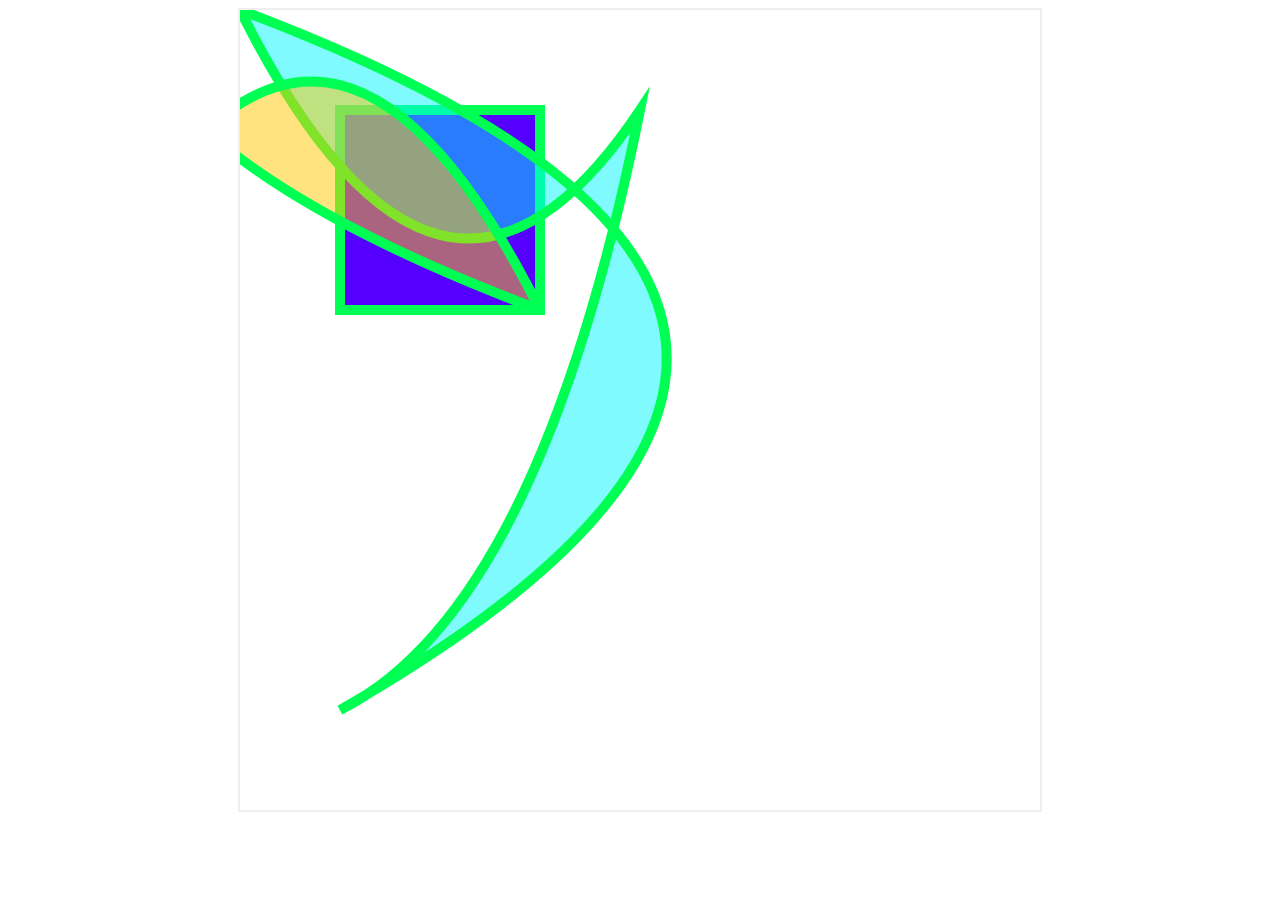
<file: classStuff/index.html>
<!doctype html>
<html>
    <head>
        <meta charset="utf-8">
        <title>APPLES</title>
        <style>
	        body{
	        	display: flex;
	        }
			canvas{
				border: 2px solid #eee;
				margin: auto;
			}
        </style>
    </head>
    <body>
	    <canvas width="800" height="800"></canvas>
        <script src="ohNotThisAgain.js"></script>
    </body>
</html>
</file>
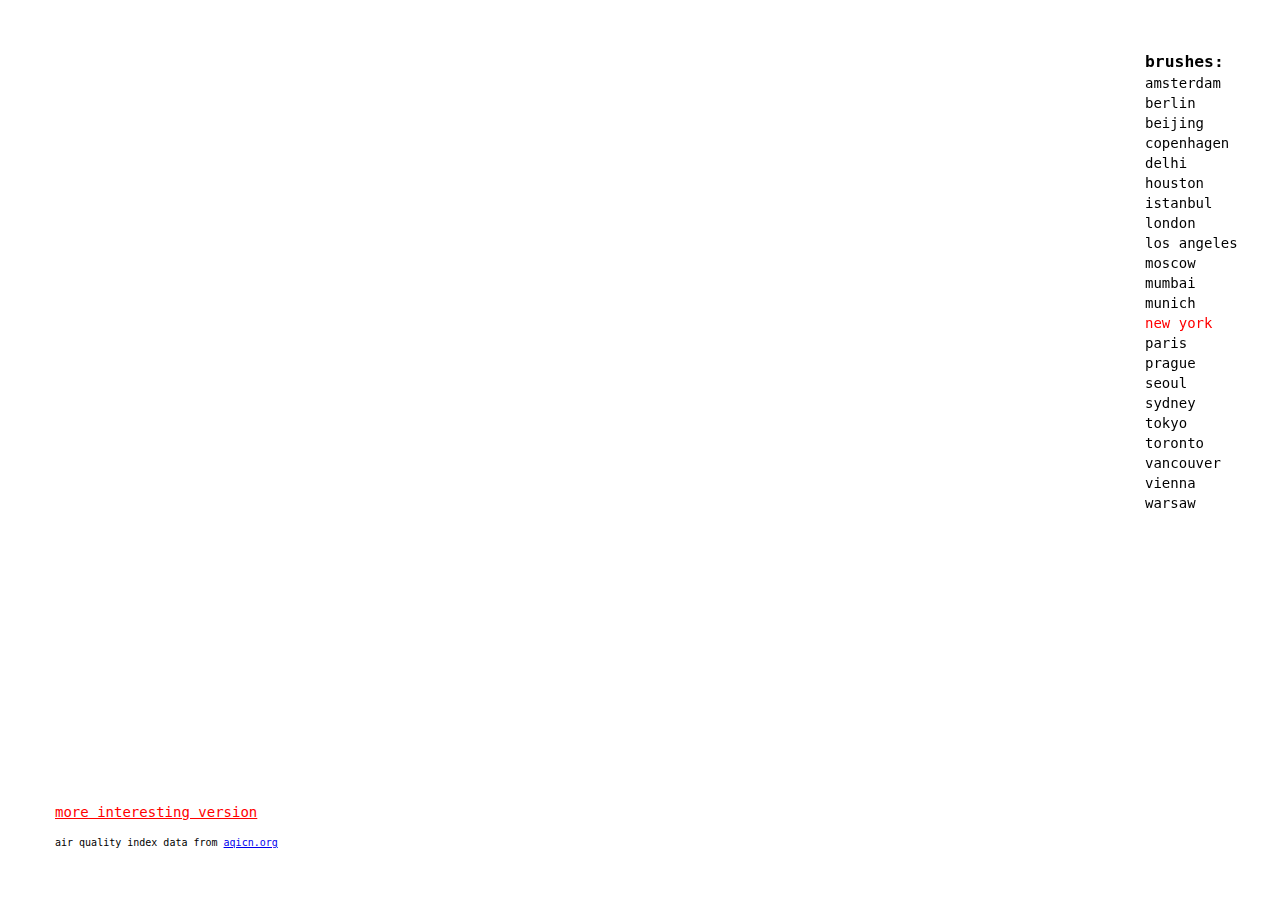
<file: mark/index.html>
<!doctype html>
<html>
    <head>
        <meta charset="utf-8">
        <title>~mark</title>
    </head>
    <style>
	    *{ 
	    	margin: 0; 
	    }
	    div{
	    	font-family: "monaco", "menlo", monospace;
	    }
	    .source{
	    	position: fixed;
	    	left:50px;
	    	bottom: 50px;
	    	background: white;
	    	padding: 2px 5px;
	    	font-size: 10px;

	    }
	    .controls{
	    	position: absolute;
	    	right: 30px;
	    	top: 50px;
	    	width: 110px;
	    	font-size: 14px;

	    }
	    h3{
	    	padding: 2px 5px;
			background: white;
			display: inline-block;
	    }
	    p{
			cursor: pointer;
			padding: 2px 5px;
			background: white;
			display: inline-block;
	    }
	    p:hover{
	    	color: #00CE7D;
	    }
		.active{
			color: red;
		}
		#main{
			position: fixed;
		}
		.link{
			font-size: 14px;
			position: absolute;
			bottom: 80px;
			left:50px;
			background: white;
		}
		.link a{
			padding: 2px 5px;
			color: red;
		}
		.link a:hover{
			background: red;
			color: white;
		}
    </style>
    <body>
    	<canvas id="main"></canvas>
    	<div class="controls">
    		<h3>brushes:</h3>
			<p id="amsterdam">amsterdam</p>
    		<p id="berlin">berlin</p>
    		<p id="beijing">beijing</p>
    		<p id="copenhagen">copenhagen</p>
			<p id="delhi">delhi</p>
    		<p id="houston">houston</p>
			<p id="istanbul">istanbul</p>
    		<p id="london">london</p>
    		<p id="los-angeles">los angeles</p>
    		<p id="moscow">moscow</p>
			<p id="mumbai">mumbai</p>
			<p id="munich">munich</p>
    		<p id="newyork" class="active">new york</p>
    		<p id="paris">paris</p>
    		<p id="prague">prague</p>
    		<p id="seoul">seoul</p>
    		<p id="sydney">sydney</p>
			<p id="tokyo">tokyo</p>
			<p id="toronto">toronto</p>
    		<p id="vancouver">vancouver</p>
    		<p id="vienna">vienna</p>
			<p id="warsaw">warsaw</p>
    	</div>
    	<div class="link"><a href="http://lauriewaxman.com/work/airquality/">more interesting version</a></div>
    	<div class="source">air quality index data from <a href="http://aqicn.org/">aqicn.org</a></div>
        <script>
			var canvas = document.getElementById("main");
			var c = canvas.getContext("2d");
			canvas.width = window.innerWidth;
			canvas.height = window.innerHeight;
			var result = 10;
			var cityName = "newyork";

			var getAQI = function(cName){
				(function(w,d,t,f){ 
					w[f]=w[f]||function(c,k,n){
						s=w[f],k=s['k']=(s['k']||(k?('&k='+k):''));
						s['c']= c=(c instanceof Array)?c:[c];
						s['n']=n=n||0;
						L=d.createElement(t),e=d.getElementsByTagName(t)[0];
						L.async=1;L.src='http://feed.aqicn.org/feed/'+(c[n].city)+'/'+(c[n].lang||'')+'/feed.v1.js?n='+n+k;
						e.parentNode.insertBefore(L,e); 
					}; 
				})( window,document,'script','_aqiFeed' );  
				_aqiFeed({ 
					city:cName,
					callback:function(aqi){ 
						var contents = document.createElement("p"); 
						contents.innerHTML = aqi.aqi;
						var span = contents.getElementsByTagName("span");
						result = Math.round(span[0].innerHTML);
						console.log(cName, result);
					} 
				});
			}

			getAQI(cityName);

			var px = 0;
			var py = 0;
			var isDrawing = false;
			c.strokeStyle = "blue";

			// map from: 
			// http://stackoverflow.com/questions/10756313/javascript-jquery-map-a-range-of-numbers-to-another-range-of-numbers
			var map = function(num, minIN, maxIN, minOUT, maxOUT) {
				return (num - minIN) * (maxOUT - minOUT) / (maxIN - minIN) + minOUT;
			}

			var random = function(min, max){
				return rand = Math.round( Math.random()*(max-min)+min );
			}

			var getLength = function(x1, y1, x2, y2){
					var a2 = (x2-x1)*(x2-x1);
					var b2 = (y2-y1)*(y2-y1);
					return Math.sqrt( a2 + b2);
			}

			var getAngle = function(x1, y1, x2, y2){
				return Math.atan2( x2-x1, y2-y1 );
			}

			window.onmousedown = function(e){
				isDrawing = true;
				px = e.x;
				py = e.y;
			}

			for(var i=0; i<document.getElementsByTagName("p").length; i++){
				document.getElementsByTagName("p")[i].onclick = function(){
					for(var i=0; i<document.getElementsByTagName("p").length; i++){
						document.getElementsByTagName("p")[i].classList.remove("active")
					}
					getAQI(this.id);
					this.className = "active";
				}
			}

			window.onmousemove = function(e){
				if(isDrawing){
					var cx = e.clientX; 
					var cy = e.clientY; 
					var d = getLength(px, py, cx, cy);
					var a = getAngle(px, py, cx, cy);
					var f = Math.round(map(result, 0, 200, 255, 0));
					var pCount = map(result, 0, 200, 2, 50);
					var offset = map(result, 0, 200, 20, 200);
					c.fillStyle = "rgba("+f+","+f+","+f+",0.1)";
					for (var i = 0; i < d; i+=5) {
						x = px + (Math.sin(a) * i) - 5;
						y = py + (Math.cos(a) * i) - 5;

						for(var j=0; j<pCount; j++){
							var xPos = 0; 
							var yPos = 0;
							c.save();
							c.translate(x, y);
							c.rotate( random(0, 360) * Math.PI/180);
							c.beginPath();
							c.arc(0, random(10, offset), 10, 0, Math.PI*2);
							c.closePath();
							c.fill();
							c.restore();
						}
					}
					px = cx; 
					py = cy; 
				}
			}

			window.onmouseup = function(e){
				isDrawing = false;
				var dataURL = canvas.toDataURL();
				// console.log(dataURL);
			}



        </script>
    </body>
</html>
</file>
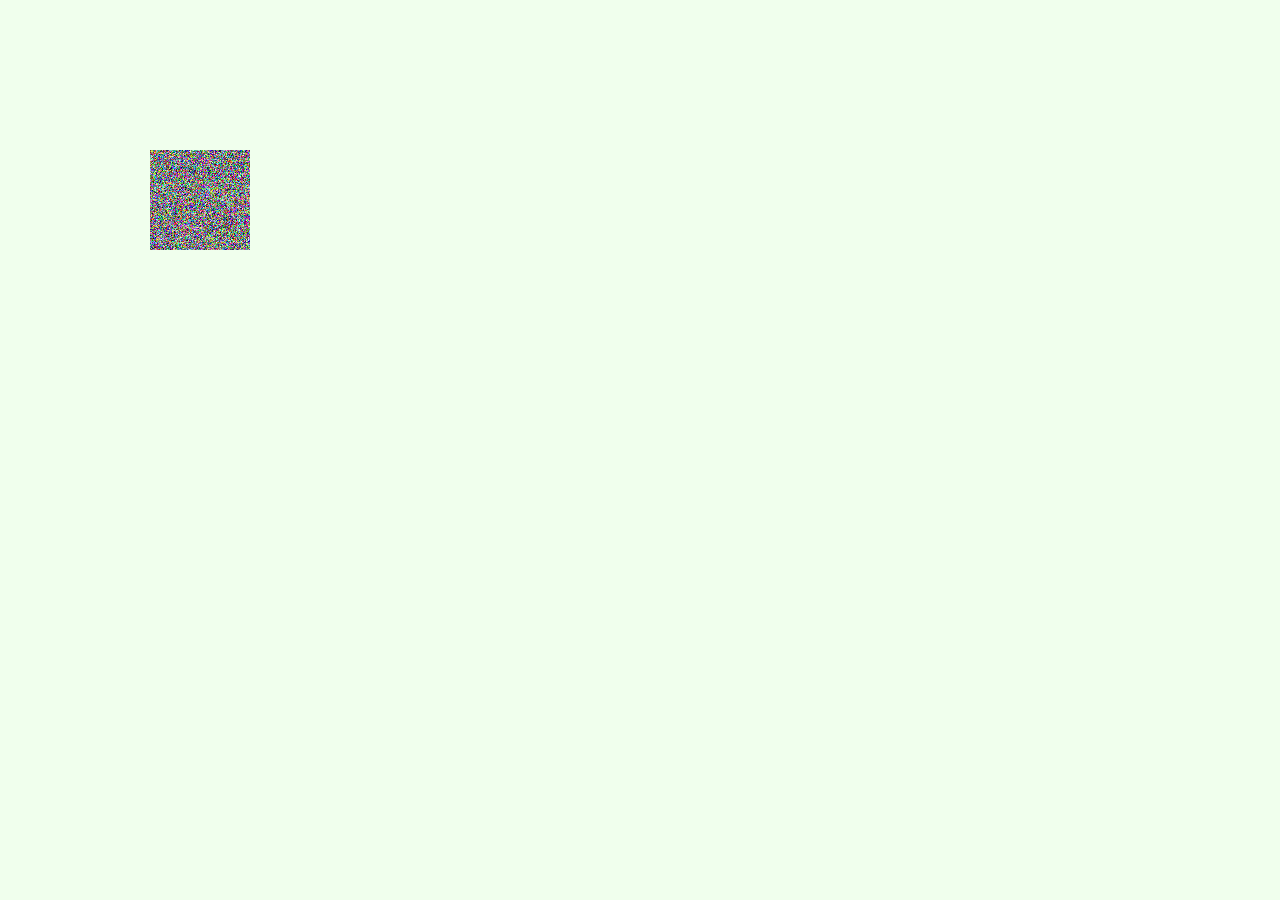
<file: pixels/index.html>
<!doctype html>
<html>
    <head>
        <meta charset="utf-8">
        <title>index</title>
        <link rel="stylesheet" href="style.css">
    </head>
    <body>
        <script src="main.js"></script>
    </body>
</html>
</file>
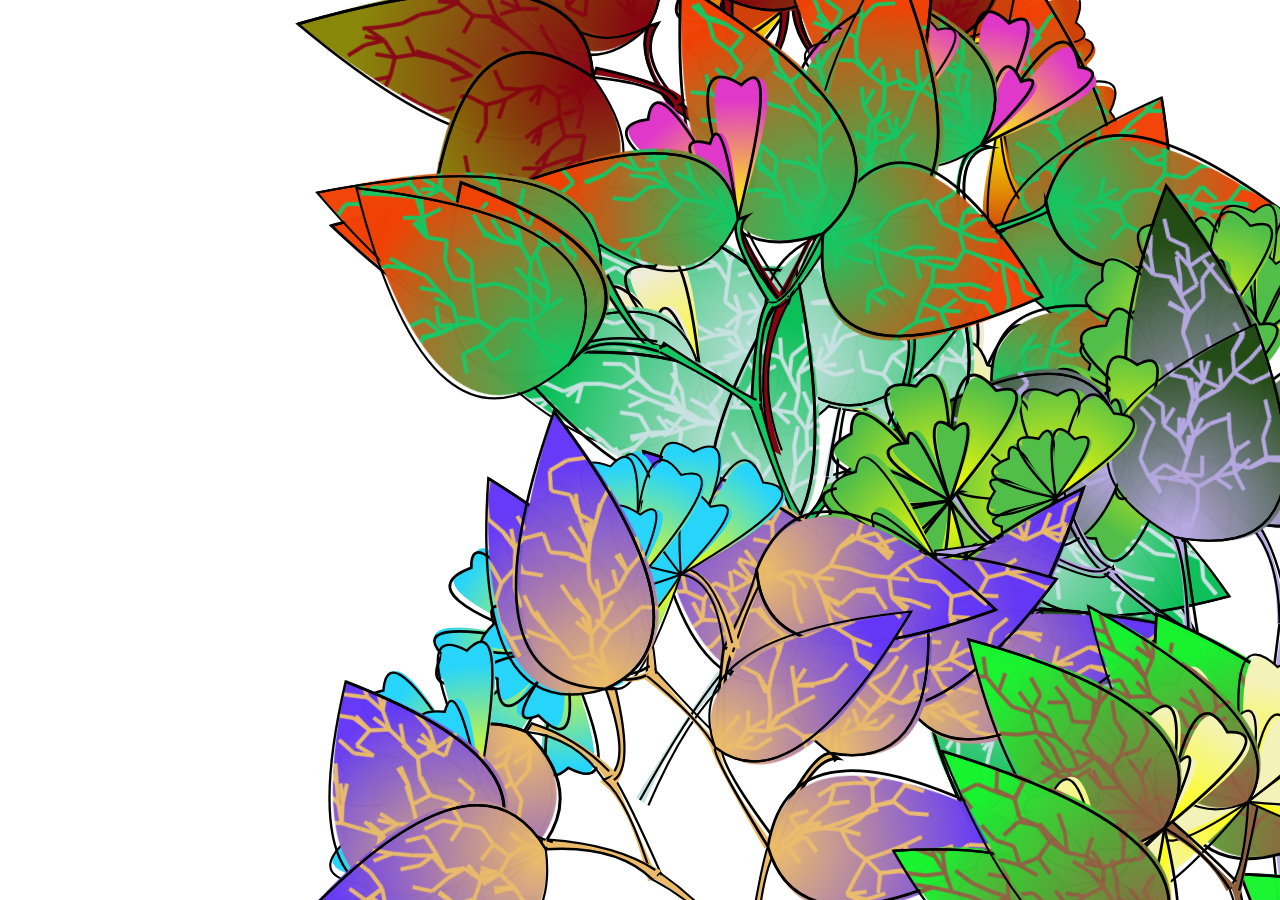
<file: scene/index.html>
<!doctype html>
<html>
    <head>
        <meta charset="utf-8">
        <title>~plants?</title>
        <style>
            *{
                margin: 0;
            }
	        body{
	        	display: flex;
	        }
			canvas{
				margin: auto;
			}
            p{
                position: fixed;
                top: 50px;
                left: 50px;
                font-family: 'menlo', 'monaco', monospace;
                color: white;
                font-size: 10pt;
            }
        </style>
    </head>
    <body>
	    <canvas width="800" height="800"></canvas>
        <p>computationaly generated <br>botanical illustrations.</p>
        <script src="botany.js"></script>
    </body>
</html>
</file>
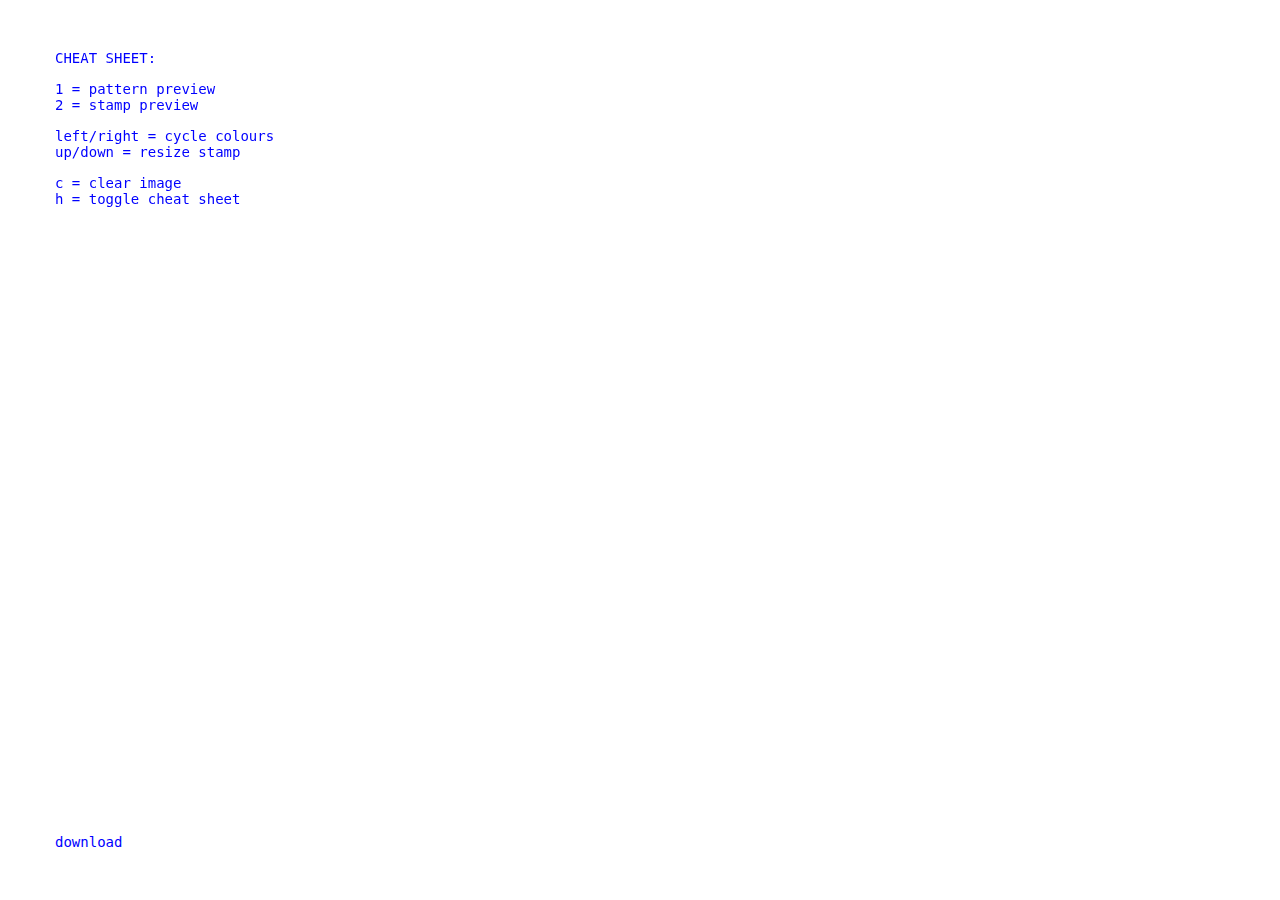
<file: stamp/index.html>
<!doctype html>
<!-- 

TO DO: 
- download
- better flowers
- gradients?
- leaves? 
- show placement on hover

 -->
<html>
    <head>
        <meta charset="utf-8">
        <title>~clicky?</title>
        <style> 
	        *{ 
	        	margin: 0; 
	        	font-family: 'Monaco', 'Menlo', monospace;
	        	color: blue;
	        	font-size: 14px;
	        }
	        canvas{ 
	        	vertical-align: top;
	        	/*background: white; */
	        	transition: opacity 500ms;
	        }
	        #main{
	        	background: white;
	        }
	        #stamp{
	        	position: fixed;
	        	top: 0;
	        	left: 0;
	        	width: 100%;
	        	height: 100%;
	        	background: white;
	        	opacity: 0;
	        	transition: opacity 600ms;
	        }
	        #temp{
	        	position: fixed;
	        	top: 0;
	        	left: 0;
	        	opacity: 0.8;
	        	/*z-index: 1;*/
	        }
	        #help{
	        	position: fixed;
	        	top: 50px;
	        	left: 50px;
	        	pointer-events: none;
	        	transition: opacity 800ms;
	        	z-index: 1;
	        }
	        p{
				padding: 0 5px;
	        	background: white;
	        	display: block;
	        }
	        p.group{
	        	margin-top: 15px;
	        }
	        #download{
				background: white;
				position: absolute;
				bottom: 50px;
				left: 50px;
				padding: 0 5px;
	        	background: white;
	        	z-index: 10;
	        	text-decoration: none;
	        	cursor: pointer;
	        }
	        #download:hover{
				color: red;
	        }
        </style>
    </head>
    <body>
    	<canvas id="main"></canvas>
    	<canvas id="stamp"></canvas>
    	<canvas id="temp"></canvas>
    	<div id="help">
    		<p>CHEAT SHEET: </p>
    		<p class="group">1 = pattern preview</p>
    		<p>2 = stamp preview</p>
    		<!-- <p>3 = toggle multipy/screen</p> -->
    		<p class="group">left/right = cycle colours</p>
    		<p>up/down = resize stamp</p>
    		<p class="group">c = clear image</p>
    		<!-- <p>s = save pattern</p> -->
    		<p>h = toggle cheat sheet</p>
    	</div>
    	<a id="download">download</a>
	    <script>

    ///////////////////////////////////////////////////////////////////////////////////////////// VARIABLES / SETUP

        	// main canvas
        	var canvas = document.getElementById("main");
			var c = canvas.getContext("2d");
			canvas.width = window.innerWidth;
			canvas.height = window.innerHeight;

			// pattern canvas
			var pCanvas = document.createElement("canvas");
			var pc = pCanvas.getContext("2d");
			pCanvas.width = canvas.width/5; 
			pCanvas.height = canvas.height/5;

			// stamp canvas
			var sCanvas = document.getElementById("stamp");
			var sc = sCanvas.getContext("2d");
			sCanvas.width = canvas.width; 
			sCanvas.height = canvas.height;

			var hideCanvas = false;
			var hideControls = true;
			var drawingEnabled = true;
			var toggleFlower = false;
			var toggleHelp = true;

			var mouseX = 0; 
			var mouseY = 0;

	///////////////////////////////////////////////////////////////////////////////////////////// COLOUR

			var getRandomColour = function(){
				red = Math.round(Math.random()*255);
				green = Math.round(Math.random()*255);
				blue = Math.round(Math.random()*255);
				return 'rgba('+ red +','+ green +','+ blue + ',1)';
			}

	///////////////////////////////////////////////////////////////////////////////////////////// PATTERN

			var patternCanvas = function(){
				pc.drawImage(canvas, 0, 0, pCanvas.width, pCanvas.height);
				document.body.style.background = 'url('+ pCanvas.toDataURL() +')';
			}

	///////////////////////////////////////////////////////////////////////////////////////////// DRAW (on click)

			var bs = 300;
			var cPos = 0;
			var colours = [ getRandomColour(), getRandomColour(), getRandomColour(), getRandomColour(), getRandomColour() ];
			var colour = colours[cPos];

			var draw = function(e){
				if(drawingEnabled){

					getBlendMode();

					w = canvas.width;
					h = canvas.height;
					x = e.offsetX; 
					y = e.offsetY;

					xOver = x + (bs/2) > w;
					xUnder = x - (bs/2) < bs;
					yOver = y + (bs/2) > h;
					yUnder = y - (bs/2) < bs;

					if(xOver){
						wrapStamp(x-w, y);
					}
					if(xUnder){
						wrapStamp(x+w, y);
					}
					if(yOver){
						wrapStamp(x, y-h);
					}
					if(yUnder){
						wrapStamp(x, y+h);
					}
					if(xOver && yOver){
						wrapStamp(x-w, y-h);
					}
					if(xOver && yUnder){
						wrapStamp(x-w, y+h);
					}
					if(xUnder && yOver){
						wrapStamp(x+w, y-h);
					}
					if(xUnder && yUnder){
						wrapStamp(x+w, y+h);
					}
					wrapStamp(x, y);

					patternCanvas();
					newFlower( colour );

				}
			}

	///////////////////////////////////////////////////////////////////////////////////////////// WRAP

			var wrapStamp = function(xPos, yPos){
				c.save();
				c.translate(xPos, yPos);
				shape( colour );
				c.restore();
			}

	///////////////////////////////////////////////////////////////////////////////////////////// FLOWER

			var fCanvas = document.createElement("canvas");
			var fc = fCanvas.getContext("2d");

			var newFlower = function(colour){
				fCanvas.width = bs; 
				fCanvas.height = bs;

				fc.clearRect(0, 0, fCanvas.width, fCanvas.height);

				petalCount = Math.round(Math.random()*(8-5)+5);
				petalAngle = 360/petalCount;

				console.log(petalCount);

				xOffset = Math.random()*( (bs*0.4)-(bs*0.1)) + (bs*0.1);
				yOffset = Math.random()*( (bs*0.3)-(bs*0.1)) + (bs*0.1);

				fc.fillStyle = colour;

				for(i=0; i<petalCount; i++){
					fc.save();
					fc.translate(bs/2, bs/2);
					fc.rotate( petalAngle*i * Math.PI/180);
					fc.beginPath();
					fc.moveTo(0, 0);
					fc.quadraticCurveTo(-xOffset, yOffset, 0, bs/2);
					fc.quadraticCurveTo(xOffset, yOffset, 0, 0);
					fc.fill();
					fc.closePath();
					fc.restore();
				}
			}

			var drawFlower = function(){
				c.drawImage(fCanvas, -bs/2, -bs/2, fCanvas.width, fCanvas.height);
			}

			newFlower( colour );

	///////////////////////////////////////////////////////////////////////////////////////////// FOLLOW MOUSE

			var tCanvas = document.getElementById("temp");
			var temp = tCanvas.getContext("2d");
			tCanvas.width = window.innerWidth;
			tCanvas.height = window.innerHeight;

			document.body.appendChild(tCanvas);
			
			var followMouse = function(e){

				// adapted from:
				// http://www.html5canvastutorials.com/advanced/html5-canvas-mouse-coordinates/
				var rect = canvas.getBoundingClientRect();
		    	x =  e.clientX - rect.left;
		    	y =  e.clientY - rect.top;

		    	mouseX = x; 
		    	mouseY = y;

		    	drawTempStamp(mouseX, mouseY);
			}

			var drawTempStamp = function(x, y){
				temp.clearRect(0, 0, tCanvas.width, tCanvas.height);
				temp.drawImage(fCanvas, x-(bs/2), y-(bs/2), fCanvas.width, fCanvas.height);
			}

			window.onmousemove = followMouse;

	///////////////////////////////////////////////////////////////////////////////////////////// SHAPE

			var shape = function(colour, size){
				if(toggleFlower){
					//leaf
					c.fillStyle = colour;
					c.fillRect( -size/2, -size/2, size, size );
				}else{
					//flower
					drawFlower(colour);
				}
			}

			var getBlendMode = function(){
				if(Math.random()>0.5){
					c.globalCompositeOperation = 'multiply';
				}else{
					c.globalCompositeOperation = 'screen';
				}
			}

	///////////////////////////////////////////////////////////////////////////////////////////// DOWNLOAD

			var download = document.getElementById("download");

			download.addEventListener('click', function(ev) {
			    download.href = canvas.toDataURL();
			    download.download = "pattern.png";
			}, false);
			
	///////////////////////////////////////////////////////////////////////////////////////////// KEYPRESS

			var keyPress = function(e){
				// console.log(e);

				// 1 : toggle background preview
				if(e.keyIdentifier == "U+0031"){
					hideCanvas=!hideCanvas;
					if(hideCanvas){
						drawingEnabled = false;
						canvas.style.opacity = '0';
						tCanvas.style.opacity = '0';
					}else{
						drawingEnabled = true;
						canvas.style.opacity = '1';
						tCanvas.style.opacity = '1';
					}
				}

				// 2 : toggle stamp preview
				if(e.keyIdentifier == "U+0032"){
					hideControls=!hideControls;
					if(hideControls){
						drawingEnabled = true;
						sCanvas.style.opacity = '0';
						tCanvas.style.opacity = '1';
					}else{
						drawingEnabled = false;
						sCanvas.style.opacity = '0.9';
						tCanvas.style.opacity = '0';
					}
				}

				// 3 : toggle flower/leaf
				// if(e.keyIdentifier == "U+0033"){
				// 	toggleFlower=!toggleFlower;
				// 	console.log(toggleFlower);
				// }


				// U/D : size
				if(e.keyIdentifier == "Up"){
					console.log("Up");
					bs += 10;
					if(bs >= 500) bs = 500;	
					newFlower( colour );
					drawStamp();
				}
				if(e.keyIdentifier == "Down"){
					console.log("Down");
					bs -= 10;
					if(bs <= 10) bs = 10;
					newFlower( colour );
					drawStamp();
				}

				// L/R : colours
				if(e.keyIdentifier == "Left"){
					console.log("Left");
					cPos -= 1; 
					if(cPos < 0) cPos = colours.length-1; 
					colour = colours[cPos];
					newFlower( colour );
				}
				if(e.keyIdentifier == "Right"){
					console.log("Right");
					cPos += 1; 
					if(cPos >= colours.length) cPos = 0; 
					colour = colours[cPos];
					newFlower( colour );
				}

				// H : hide lexicon
				if(e.keyIdentifier == "U+0048"){
					toggleHelp=!toggleHelp; 
					help = document.getElementById("help");
					if(toggleHelp){
						help.style.display = "block";
					}else{
						help.style.display = "none";
					}

				}

				// C : clear canvas
				if(e.keyIdentifier == "U+0043"){
					c.clearRect(0, 0, canvas.width, canvas.height);
					pc.clearRect(0, 0, pCanvas.width, pCanvas.height);
					patternCanvas();
				}

				// S : download canvas
				if(e.keyIdentifier == "U+0043"){
					// download
				}

				colour = colours[cPos];

				drawStamp();

			}

			var drawStamp = function(){

				temp.clearRect(0, 0, tCanvas.width, tCanvas.height);

				sc.fillStyle = "white";
				sc.fillRect(0, 0, sCanvas.width, sCanvas.height);
				sc.fillStyle = colour;

				if(toggleFlower){
					sc.fillRect( (sCanvas.width/2)-(bs/2), (sCanvas.height/2)-(bs/2), bs, bs);
				}else{
					sc.drawImage(fCanvas, (sCanvas.width/2)-(bs/2), (sCanvas.height/2)-(bs/2), fCanvas.width, fCanvas.height);
					temp.drawImage(fCanvas, mouseX-(bs/2), mouseY-(bs/2), fCanvas.width, fCanvas.height);
				}
			}

			// window.onmousedown = mouseDown; 
			window.onkeydown = keyPress;
			window.onclick = draw;

        </script>
    </body>
</html>
</file>
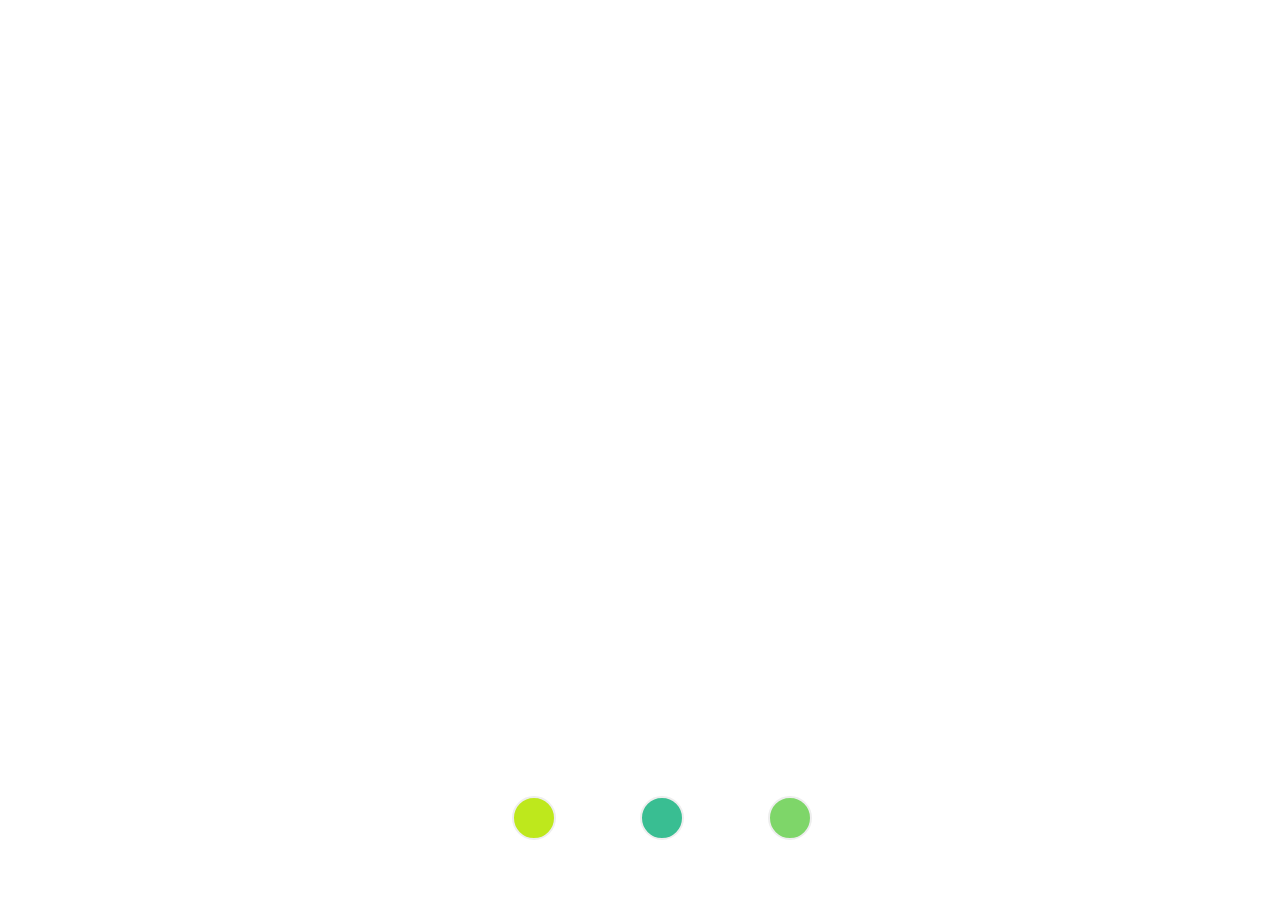
<file: suite_again/index.html>
<!doctype html>
<html>
    <head>
        <meta charset="utf-8">
        <title>~worse plants?</title>
        <style> 
            body{ margin: 0; } 
            #main{
                opacity: 1;
                background: white;
                transition: opacity 500ms;
            }
            #minicanvas{
                opacity: 0;
                display: none;
                position: fixed;
                bottom: 50px;
                left: 50px;
                border: 2px solid blue;
            }
            #tools{
                position: absolute;
                display: inline-block;
                top: 50px;
                left: 50px;
                width: 120px;
                background: #eee;
            }
            #tools div{
                position: fixed;
                display: inline-block;
                width: 40px;
                height: 40px;
                border-radius: 22px;
                margin-bottom: 10px;
                border: 2px solid #eee;   
            }
            #tools div:hover{
                cursor: move;
            }
            #tools div#flower{
                background: #7ED669;
                left: 60%;
                bottom: 50px;
            }
            #tools div#shrub{
                background: #39BE92;
                left: 50%;
                bottom: 50px;
            }
            #tools div#sprindle{
                background: #BEE81C;
                left: 40%;
                bottom: 50px;
            }

            #zooms{
                position: absolute;
                display: inline-block;
                top: 50px;
                right: 50px;
                width: 120px;
                font-size: 50px;
            }

            #zooms div{
                display: inline-block;
                width: 40px;
                height: 40px;
                text-align: center;
                line-height: 32px;
                background: #eee;
                border-radius: 22px; 
                border: 2px solid #eee;   
            }
            #zooms div:hover{
                background: black;
                color: #eee;
                border-color: #eee;
                cursor: pointer;
            }

            #controls{
                position: fixed;
                top: 50px;
                display: inline-block;
                width: 100%;
                text-align: center;

            }
            #controls div,
            #controls a{
                padding: 5px 10px;
                font-family: monospace;
                background: #eee;
                display: inline-block;
            }
            #controls a{
                text-decoration: none;

            }
            #controls a:active,
            #controls a:visited{
                color: black;
            }
            #controls div:hover,
            #controls a:hover{
                background: #ccc;  
                cursor: pointer; 
            }

            #pattern{
                left: 40%;
            }
            #download{
                left: 50%;
            }
            #clear{
                left: 60%;
            }

        </style>
    </head>
    <body>
        <canvas id="main"></canvas>
        <div id="tools">
            <div class="button" id="sprindle"></div>
            <div class="button" id="shrub"></div>
            <div class="button" id="flower"></div>
        </div>
        <div id="controls">
            <div id="pattern">preview/p</div>
            <a id="download">download/d</a>
            <div id="clear">clear/c</div>
        </div>
        <script src="js/library.js"></script>
        <script src="js/turtle.js"></script>
        <script src="js/plantBase.js"></script>
        <script src="js/plantVarieties.js"></script>
        <script src="js/add.js"></script>
        <script src="js/ecosystem.js"></script>
    </body>
</html>
</file>
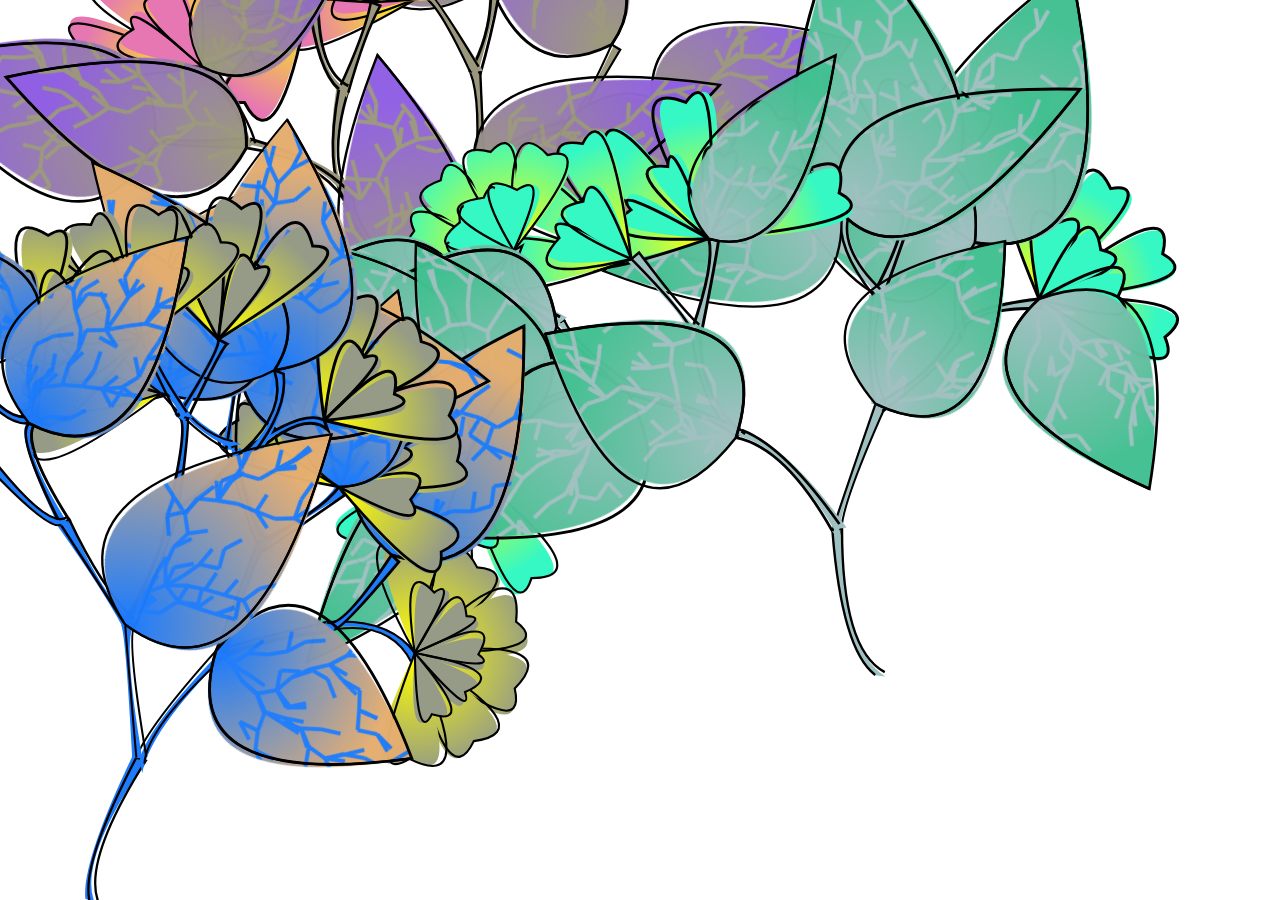
<file: hand_in/Laurie_Waxman_assignment_1_DigPain.html>
<!doctype html>
<html>
    <head>
        <meta charset="utf-8">
        <title>~plants?</title>
        <style>
            *{
                margin: 0;
            }
	        body{
	        	display: flex;
	        }
			canvas{
				margin: auto;
			}
            p{
                position: fixed;
                top: 50px;
                left: 50px;
                font-family: 'menlo', 'monaco', monospace;
                color: white;
                font-size: 10pt;
            }
        </style>
    </head>
    <body>
	    <canvas width="800" height="800"></canvas>
        <script>
            var canvas = document.getElementsByTagName('canvas')[0];
            var ctx = canvas.getContext("2d");
            canvas.width = window.innerWidth;
            canvas.height = window.innerHeight;

            var stemStartLength = canvas.height/6;


            var getRandomColour = function(){
                red = Math.round(Math.random()*255);
                green = Math.round(Math.random()*255);
                blue = Math.round(Math.random()*255);
                return 'rgb('+red+','+green+','+blue+')';
            }

            var setup = function(){
                ctx.fillStyle = "#fff";
                ctx.rect(0, 0, canvas.width, canvas.height);
                ctx.fill();
                ctx.imageSmoothingEnabled = true;

                piece = canvas.height/4;
                offset = canvas.width/4;
                for(var i=1; i<4; i++){ 
                    xPos = Math.random()*(canvas.width-offset - offset)+offset;
                    yPos = i*piece;
                    drawPlant(xPos, yPos+piece);
                }

            }; 

            var drawPlant = function(x, y){

                leafColours = [getRandomColour(), getRandomColour()];
                stemColour = leafColours[0];
                petalColours = getRandomColour();
                
                ctx.save();
                ctx.translate(x, y);
                ctx.rotate((Math.random()*(-25-25)+25) * Math.PI/180);
                plant.drawStem(stemStartLength);
                ctx.restore();
            }

            var plant = {
                getStrokeWidth: function(){
                    return Math.random()*(3-2)+2;
                },
                //////////////////////////////////////////////////////////////////////////////////////////////// DRAW FLOWER
                petalFGGradient: function(h){
                    var gradient = ctx.createRadialGradient(0, 0, 120, 0, 0, 5);
                    gradient.addColorStop(0, petalColours);   
                    gradient.addColorStop(1, 'yellow'); 
                    return gradient; 
                },
                drawFlower: function(x, y){
                    openAngle = Math.random()*(45-30)+30;
                    petalCount = Math.round(Math.random()*(6-3)+3);
                    petalHeight = Math.random()*(140-100)+100;
                    petalWidth = Math.random()*(60-50)+50;
                    // petalWidth = Math.random()*((petalHeight*0.8)-(petalHeight*0.5))+(petalHeight*0.5);
                    ctx.save();
                    ctx.rotate( -(openAngle*petalCount/2) *Math.PI/180);
                    ctx.fillStyle = this.petalFGGradient();
                    ctx.strokeStyle = this.getStrokeWidth();
                    for(i=0;i<petalCount;i++){
                        ctx.save();
                        ctx.beginPath();
                        ctx.moveTo(x, y);
                        ctx.rotate( (openAngle*i) *Math.PI/180);
                        ctx.quadraticCurveTo(-petalWidth, -petalHeight*1.3, x, y-petalHeight);
                        ctx.quadraticCurveTo(petalWidth, -petalHeight*1.3, x, y);
                        ctx.fill();
                        ctx.closePath();
                        ctx.restore();
                        
                        offset = Math.random()*(-5-5)-5;
                        ctx.save();
                        ctx.beginPath();
                        ctx.moveTo(x, y);
                        ctx.rotate( (openAngle*i) *Math.PI/180);
                        ctx.quadraticCurveTo(-petalWidth+offset, -petalHeight*1.3, x, y-petalHeight);
                        ctx.quadraticCurveTo(petalWidth+offset, -petalHeight*1.3, x, y);
                        ctx.stroke();
                        ctx.closePath();
                        ctx.restore();
                    }
                    ctx.restore();
                    if(openAngle>20){   
                        petalWidth = Math.random()*(40-25)+25;
                        ctx.save();
                        ctx.rotate( -(openAngle*(petalCount-1)/2) *Math.PI/180);
                        ctx.fillStyle = petalColours;
                        petalHeight *= 0.6;
                        for(i=0;i<petalCount-1;i++){
                            ctx.save();
                            ctx.beginPath();
                            ctx.moveTo(x, y);
                            ctx.rotate( (openAngle*i) *Math.PI/180);
                            ctx.quadraticCurveTo(-petalWidth*1.2, -petalHeight*1.4, x, y-petalHeight);
                            ctx.quadraticCurveTo(petalWidth*1.2, -petalHeight*1.4, x, y);
                            ctx.fill();
                            ctx.closePath();
                            ctx.restore();

                            offset = Math.random()*(-5-5)-5;
                            ctx.save();
                            ctx.beginPath();
                            ctx.moveTo(x, y);
                            ctx.rotate( (openAngle*i) *Math.PI/180);
                            ctx.quadraticCurveTo(-petalWidth*1.2+offset, -petalHeight*1.4, x, y-petalHeight);
                            ctx.quadraticCurveTo(petalWidth*1.2+offset, -petalHeight*1.4, x, y);
                            ctx.stroke();
                            ctx.closePath();
                            ctx.restore();

                        }
                        ctx.restore();
                    }
                },
                //////////////////////////////////////////////////////////////////////////////////////////////// DRAW LEAF
                leafGradient: function(x, y, h){
                    gradient = ctx.createRadialGradient(x+100, y, 10, x+100, y, h);
                    gradient.addColorStop(0, leafColours[0]); 
                    gradient.addColorStop(0.8, leafColours[1]); 
                    return gradient; 
                },
                drawLeaf: function(x, y){
                    var leafCanvas = document.createElement("canvas");
                    var leafCtx = leafCanvas.getContext("2d");

                    var veinCanvas = document.createElement("canvas");
                    var veinCtx = veinCanvas.getContext("2d");

                    leafCanvas.width = 200; 
                    leafCanvas.height = 300; 

                    veinCanvas.width = 200; 
                    veinCanvas.height = 300; 

                    var currentCount = 1;
                    var x = [210];
                    var y = [210];
                    x[0] = 0;
                    y[0] = 0;
                    newR = 10;

                    var leafHeight = Math.random()*(100)+200;
                    var leafWidth = Math.random()*(180-100)+100;

                    leafCtx.save();
                    leafCtx.fillStyle = this.leafGradient(x, y, leafHeight); //"blue";
                    leafCtx.translate(x, y);
                    leafCtx.beginPath();
                    leafCtx.moveTo(100,0);
                    leafCtx.quadraticCurveTo(100-leafWidth, 30, 100, leafHeight);
                    leafCtx.quadraticCurveTo(100+leafWidth, 30, 100, 0);
                    leafCtx.closePath();
                    leafCtx.fill();
                    leafCtx.restore();

                    veinCtx.strokeStyle = stemColour;
                    veinCtx.lineWidth = 4;
                    veinCtx.globalAlpha = 0.98;
                    veinCtx.lineCap = 'round';
                    veinCtx.save();
                    veinCtx.translate(x+100, y);
                    veinCtx.rotate(45 * Math.PI/180)
                    while(currentCount<100){
                        var newX = Math.random()*(0+newR - 200-newR) +  200-newR;
                        var newY = Math.random()*(0+newR - 200-newR) +  200-newR;
                        var closestDist = 100000000;
                        var closestIndex = 0;

                        for(i=0; i<currentCount; i++) {
                            var a2 = Math.abs( x[i]-newX ) * Math.abs( x[i]-newX );
                            var b2 = Math.abs( y[i]-newY ) * Math.abs( y[i]-newY );
                            var newDist = Math.sqrt( a2+b2 );
                            if (newDist < closestDist) {
                                closestDist = newDist;
                                closestIndex = i; 
                            } 
                        }
                        var angle = Math.atan2(newY-y[closestIndex]+newR, newX-x[closestIndex]+newR);

                        x[currentCount] = x[closestIndex] + Math.cos(angle) * (newR+newR);
                        y[currentCount] = y[closestIndex] + Math.sin(angle) * (newR+newR);

                        veinCtx.beginPath();
                        veinCtx.moveTo(x[currentCount],y[currentCount]);
                        veinCtx.lineTo(x[closestIndex],y[closestIndex]);
                        veinCtx.closePath();
                        veinCtx.stroke();

                        currentCount++;
                    }
                    veinCtx.restore();
                    veinCtx.globalCompositeOperation = 'destination-atop';
                    veinCtx.drawImage(leafCanvas, 0, 0);
                    veinCtx.filter = 'blur(100px)';

                    ctx.strokeStyle = "#000";
                    ctx.save();
                    ctx.translate(x, y);
                    ctx.rotate( (Math.random()*(-180)-90) * Math.PI/180);
                    ctx.drawImage(veinCanvas, -100, 0);
                    ctx.beginPath();
                    ctx.translate(-100, 0);
                    ctx.moveTo(100,0);
                    ctx.quadraticCurveTo(100-leafWidth+10, 30, 100, leafHeight);
                    ctx.lineWidth = this.getStrokeWidth();
                    ctx.stroke();
                    ctx.quadraticCurveTo(100+leafWidth+10, 30, 100, 0);
                    ctx.lineWidth = Math.random()*(3-2)+2;
                    ctx.stroke();
                    ctx.restore();
                },
                //////////////////////////////////////////////////////////////////////////////////////////////// DRAW STEM
                drawStem: function(length){ 
                    var flower = Math.random();

                    var xOffset = Math.random()*(-30-30)+30;
                    var yOffset = Math.random()*-length;
                    var lineWidth = (length/10) * 0.8;

                    var fillOffset = Math.random()*(-5-5)+5;

                    //fill
                    ctx.fillStyle = stemColour;
                    ctx.lineWidth = this.getStrokeWidth();
                    ctx.beginPath();
                    ctx.moveTo(fillOffset, 0);
                    ctx.quadraticCurveTo(xOffset, yOffset, fillOffset, -length);
                    ctx.lineTo(10, -length);
                    ctx.quadraticCurveTo(xOffset+fillOffset, yOffset, 10+fillOffset, 5+fillOffset);
                    ctx.fill();
                    ctx.closePath();

                    //stroke
                    ctx.strokeStyle = "#000";
                    ctx.lineWidth = this.getStrokeWidth();
                    ctx.beginPath();
                    ctx.moveTo(0, 0);
                    ctx.quadraticCurveTo(xOffset, yOffset, 0, -length);
                    ctx.lineTo(10, -length);
                    ctx.quadraticCurveTo(xOffset, yOffset, 10, 0);
                    ctx.stroke();
                    ctx.closePath();

                    ctx.translate(0, -length);

                    length *= Math.random()*(0.9-0.8)+0.8;

                    if(length>(stemStartLength*0.55)) {
                        ctx.save();
                        ctx.rotate((Math.random()*(40-15)+15) * Math.PI/180);
                        this.drawStem(length);
                        ctx.restore();

                        ctx.save();
                        ctx.rotate(-(Math.random()*(40-15)+15) * Math.PI/180);
                        this.drawStem(length);
                        ctx.restore();
                    }else{
                        if(flower<0.6){
                            this.drawFlower(0, 0);
                        }else{
                            this.drawLeaf(0, 0);
                        }
                    }


                    if(Math.random()<0.4){
                        this.drawLeaf(0, -length);
                    }

                }
            }

            setup();
        </script>
    </body>
</html>
</file>
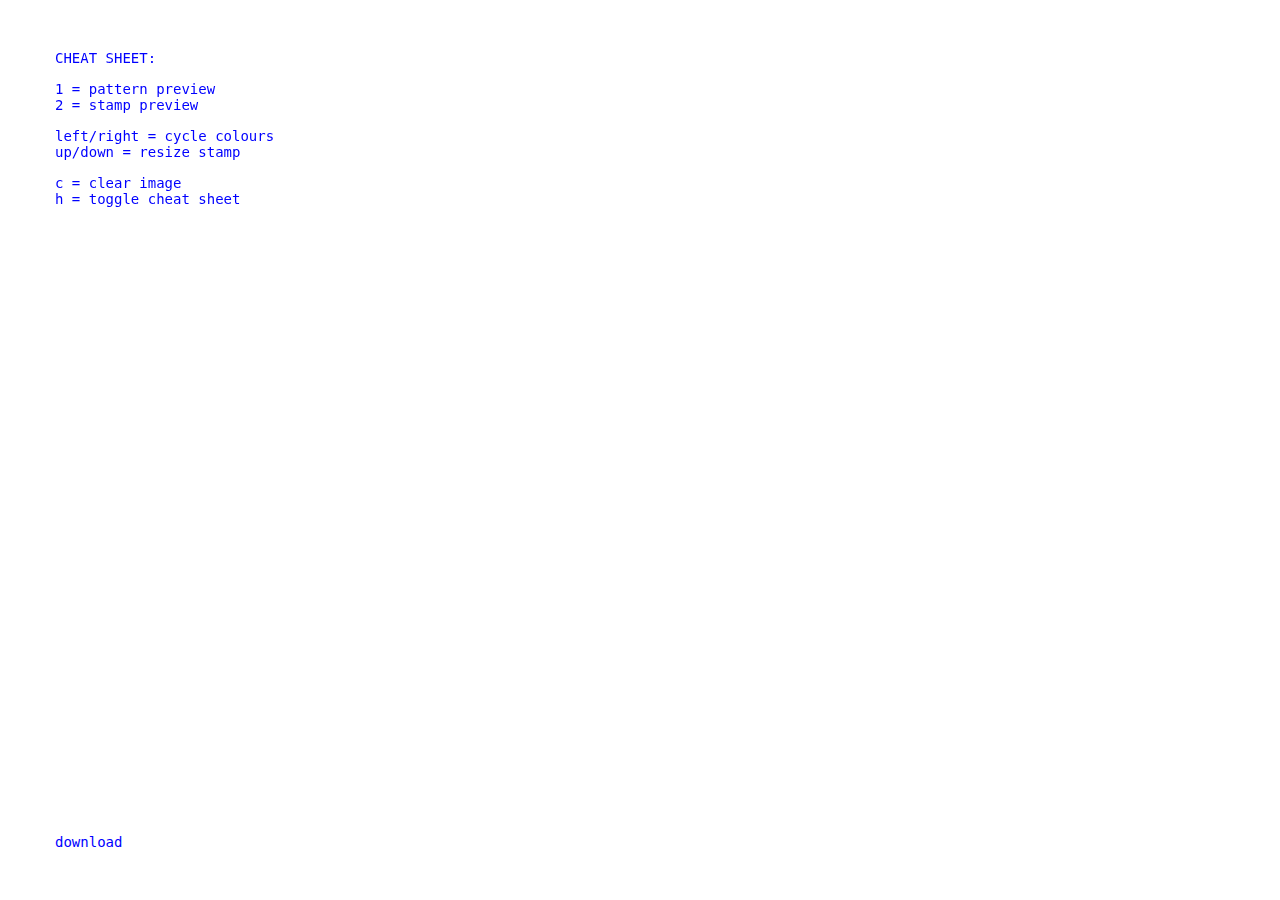
<file: hand_in/Laurie_Waxman_assignment_2_DigPain.html>
<!doctype html>
<html>
    <head>
        <meta charset="utf-8">
        <title>~stamp</title>
        <style> 
	        *{ 
	        	margin: 0; 
	        	font-family: 'Monaco', 'Menlo', monospace;
	        	color: blue;
	        	font-size: 14px;
	        }
	        canvas{ 
	        	vertical-align: top;
	        	/*background: white; */
	        	transition: opacity 500ms;
	        }
	        #main{
	        	background: white;
	        }
	        #stamp{
	        	position: fixed;
	        	top: 0;
	        	left: 0;
	        	width: 100%;
	        	height: 100%;
	        	background: white;
	        	opacity: 0;
	        	transition: opacity 600ms;
	        }
	        #temp{
	        	position: fixed;
	        	top: 0;
	        	left: 0;
	        	opacity: 0.8;
	        	/*z-index: 1;*/
	        }
	        #help{
	        	position: fixed;
	        	top: 50px;
	        	left: 50px;
	        	pointer-events: none;
	        	transition: opacity 800ms;
	        	z-index: 1;
	        }
	        p{
				padding: 0 5px;
	        	background: white;
	        	display: block;
	        }
	        p.group{
	        	margin-top: 15px;
	        }
	        #download{
				background: white;
				position: absolute;
				bottom: 50px;
				left: 50px;
				padding: 0 5px;
	        	background: white;
	        	z-index: 10;
	        	text-decoration: none;
	        	cursor: pointer;
	        }
	        #download:hover{
				color: red;
	        }
        </style>
    </head>
    <body>
    	<canvas id="main"></canvas>
    	<canvas id="stamp"></canvas>
    	<canvas id="temp"></canvas>
    	<div id="help">
    		<p>CHEAT SHEET: </p>
    		<p class="group">1 = pattern preview</p>
    		<p>2 = stamp preview</p>
    		<!-- <p>3 = toggle multipy/screen</p> -->
    		<p class="group">left/right = cycle colours</p>
    		<p>up/down = resize stamp</p>
    		<p class="group">c = clear image</p>
    		<!-- <p>s = save pattern</p> -->
    		<p>h = toggle cheat sheet</p>
    	</div>
    	<a id="download">download</a>
	    <script>

    ///////////////////////////////////////////////////////////////////////////////////////////// VARIABLES / SETUP

        	// main canvas
        	var canvas = document.getElementById("main");
			var c = canvas.getContext("2d");
			canvas.width = window.innerWidth;
			canvas.height = window.innerHeight;

			// pattern canvas
			var pCanvas = document.createElement("canvas");
			var pc = pCanvas.getContext("2d");
			pCanvas.width = canvas.width/5; 
			pCanvas.height = canvas.height/5;

			// stamp canvas
			var sCanvas = document.getElementById("stamp");
			var sc = sCanvas.getContext("2d");
			sCanvas.width = canvas.width; 
			sCanvas.height = canvas.height;

			var hideCanvas = false;
			var hideControls = true;
			var drawingEnabled = true;
			var toggleFlower = false;
			var toggleHelp = true;

			var mouseX = 0; 
			var mouseY = 0;

	///////////////////////////////////////////////////////////////////////////////////////////// COLOUR

			var getRandomColour = function(){
				red = Math.round(Math.random()*255);
				green = Math.round(Math.random()*255);
				blue = Math.round(Math.random()*255);
				return 'rgba('+ red +','+ green +','+ blue + ',1)';
			}

	///////////////////////////////////////////////////////////////////////////////////////////// PATTERN

			var patternCanvas = function(){
				pc.drawImage(canvas, 0, 0, pCanvas.width, pCanvas.height);
				document.body.style.background = 'url('+ pCanvas.toDataURL() +')';
			}

	///////////////////////////////////////////////////////////////////////////////////////////// DRAW (on click)

			var bs = 300;
			var cPos = 0;
			var colours = [ getRandomColour(), getRandomColour(), getRandomColour(), getRandomColour(), getRandomColour() ];
			var colour = colours[cPos];

			var draw = function(e){
				if(drawingEnabled){

					getBlendMode();

					w = canvas.width;
					h = canvas.height;
					x = e.offsetX; 
					y = e.offsetY;

					xOver = x + (bs/2) > w;
					xUnder = x - (bs/2) < bs;
					yOver = y + (bs/2) > h;
					yUnder = y - (bs/2) < bs;

					if(xOver){
						wrapStamp(x-w, y);
					}
					if(xUnder){
						wrapStamp(x+w, y);
					}
					if(yOver){
						wrapStamp(x, y-h);
					}
					if(yUnder){
						wrapStamp(x, y+h);
					}
					if(xOver && yOver){
						wrapStamp(x-w, y-h);
					}
					if(xOver && yUnder){
						wrapStamp(x-w, y+h);
					}
					if(xUnder && yOver){
						wrapStamp(x+w, y-h);
					}
					if(xUnder && yUnder){
						wrapStamp(x+w, y+h);
					}
					wrapStamp(x, y);

					patternCanvas();
					newFlower( colour );

				}
			}

	///////////////////////////////////////////////////////////////////////////////////////////// WRAP

			var wrapStamp = function(xPos, yPos){
				c.save();
				c.translate(xPos, yPos);
				shape( colour );
				c.restore();
			}

	///////////////////////////////////////////////////////////////////////////////////////////// FLOWER

			var fCanvas = document.createElement("canvas");
			var fc = fCanvas.getContext("2d");

			var newFlower = function(colour){
				fCanvas.width = bs; 
				fCanvas.height = bs;

				fc.clearRect(0, 0, fCanvas.width, fCanvas.height);

				petalCount = Math.round(Math.random()*(8-5)+5);
				petalAngle = 360/petalCount;

				console.log(petalCount);

				xOffset = Math.random()*( (bs*0.4)-(bs*0.1)) + (bs*0.1);
				yOffset = Math.random()*( (bs*0.3)-(bs*0.1)) + (bs*0.1);

				fc.fillStyle = colour;

				for(i=0; i<petalCount; i++){
					fc.save();
					fc.translate(bs/2, bs/2);
					fc.rotate( petalAngle*i * Math.PI/180);
					fc.beginPath();
					fc.moveTo(0, 0);
					fc.quadraticCurveTo(-xOffset, yOffset, 0, bs/2);
					fc.quadraticCurveTo(xOffset, yOffset, 0, 0);
					fc.fill();
					fc.closePath();
					fc.restore();
				}
			}

			var drawFlower = function(){
				c.drawImage(fCanvas, -bs/2, -bs/2, fCanvas.width, fCanvas.height);
			}

			newFlower( colour );

	///////////////////////////////////////////////////////////////////////////////////////////// FOLLOW MOUSE

			var tCanvas = document.getElementById("temp");
			var temp = tCanvas.getContext("2d");
			tCanvas.width = window.innerWidth;
			tCanvas.height = window.innerHeight;

			document.body.appendChild(tCanvas);
			
			var followMouse = function(e){

				// adapted from:
				// http://www.html5canvastutorials.com/advanced/html5-canvas-mouse-coordinates/
				var rect = canvas.getBoundingClientRect();
		    	x =  e.clientX - rect.left;
		    	y =  e.clientY - rect.top;

		    	mouseX = x; 
		    	mouseY = y;

		    	drawTempStamp(mouseX, mouseY);
			}

			var drawTempStamp = function(x, y){
				temp.clearRect(0, 0, tCanvas.width, tCanvas.height);
				temp.drawImage(fCanvas, x-(bs/2), y-(bs/2), fCanvas.width, fCanvas.height);
			}

			window.onmousemove = followMouse;

	///////////////////////////////////////////////////////////////////////////////////////////// SHAPE

			var shape = function(colour, size){
				if(toggleFlower){
					//leaf
					c.fillStyle = colour;
					c.fillRect( -size/2, -size/2, size, size );
				}else{
					//flower
					drawFlower(colour);
				}
			}

			var getBlendMode = function(){
				if(Math.random()>0.5){
					c.globalCompositeOperation = 'multiply';
				}else{
					c.globalCompositeOperation = 'screen';
				}
			}

	///////////////////////////////////////////////////////////////////////////////////////////// DOWNLOAD

			var download = document.getElementById("download");

			download.addEventListener('click', function(ev) {
			    download.href = canvas.toDataURL();
			    download.download = "pattern.png";
			}, false);
			
	///////////////////////////////////////////////////////////////////////////////////////////// KEYPRESS

			var keyPress = function(e){
				// console.log(e);

				// 1 : toggle background preview
				if(e.keyIdentifier == "U+0031"){
					hideCanvas=!hideCanvas;
					if(hideCanvas){
						drawingEnabled = false;
						canvas.style.opacity = '0';
						tCanvas.style.opacity = '0';
					}else{
						drawingEnabled = true;
						canvas.style.opacity = '1';
						tCanvas.style.opacity = '1';
					}
				}

				// 2 : toggle stamp preview
				if(e.keyIdentifier == "U+0032"){
					hideControls=!hideControls;
					if(hideControls){
						drawingEnabled = true;
						sCanvas.style.opacity = '0';
						tCanvas.style.opacity = '1';
					}else{
						drawingEnabled = false;
						sCanvas.style.opacity = '0.9';
						tCanvas.style.opacity = '0';
					}
				}

				// 3 : toggle flower/leaf
				// if(e.keyIdentifier == "U+0033"){
				// 	toggleFlower=!toggleFlower;
				// 	console.log(toggleFlower);
				// }


				// U/D : size
				if(e.keyIdentifier == "Up"){
					console.log("Up");
					bs += 10;
					if(bs >= 500) bs = 500;	
					newFlower( colour );
					drawStamp();
				}
				if(e.keyIdentifier == "Down"){
					console.log("Down");
					bs -= 10;
					if(bs <= 10) bs = 10;
					newFlower( colour );
					drawStamp();
				}

				// L/R : colours
				if(e.keyIdentifier == "Left"){
					console.log("Left");
					cPos -= 1; 
					if(cPos < 0) cPos = colours.length-1; 
					colour = colours[cPos];
					newFlower( colour );
				}
				if(e.keyIdentifier == "Right"){
					console.log("Right");
					cPos += 1; 
					if(cPos >= colours.length) cPos = 0; 
					colour = colours[cPos];
					newFlower( colour );
				}

				// H : hide lexicon
				if(e.keyIdentifier == "U+0048"){
					toggleHelp=!toggleHelp; 
					help = document.getElementById("help");
					if(toggleHelp){
						help.style.display = "block";
					}else{
						help.style.display = "none";
					}

				}

				// C : clear canvas
				if(e.keyIdentifier == "U+0043"){
					c.clearRect(0, 0, canvas.width, canvas.height);
					pc.clearRect(0, 0, pCanvas.width, pCanvas.height);
					patternCanvas();
				}

				// S : download canvas
				if(e.keyIdentifier == "U+0043"){
					// download
				}

				colour = colours[cPos];

				drawStamp();

			}

			var drawStamp = function(){

				temp.clearRect(0, 0, tCanvas.width, tCanvas.height);

				sc.fillStyle = "white";
				sc.fillRect(0, 0, sCanvas.width, sCanvas.height);
				sc.fillStyle = colour;

				if(toggleFlower){
					sc.fillRect( (sCanvas.width/2)-(bs/2), (sCanvas.height/2)-(bs/2), bs, bs);
				}else{
					sc.drawImage(fCanvas, (sCanvas.width/2)-(bs/2), (sCanvas.height/2)-(bs/2), fCanvas.width, fCanvas.height);
					temp.drawImage(fCanvas, mouseX-(bs/2), mouseY-(bs/2), fCanvas.width, fCanvas.height);
				}
			}

			// window.onmousedown = mouseDown; 
			window.onkeydown = keyPress;
			window.onclick = draw;

        </script>
    </body>
</html>
</file>
<file: pixels/style.css>
*{
	margin: 0;
}

canvas{
	background: #F0FFED;
}
</file>
